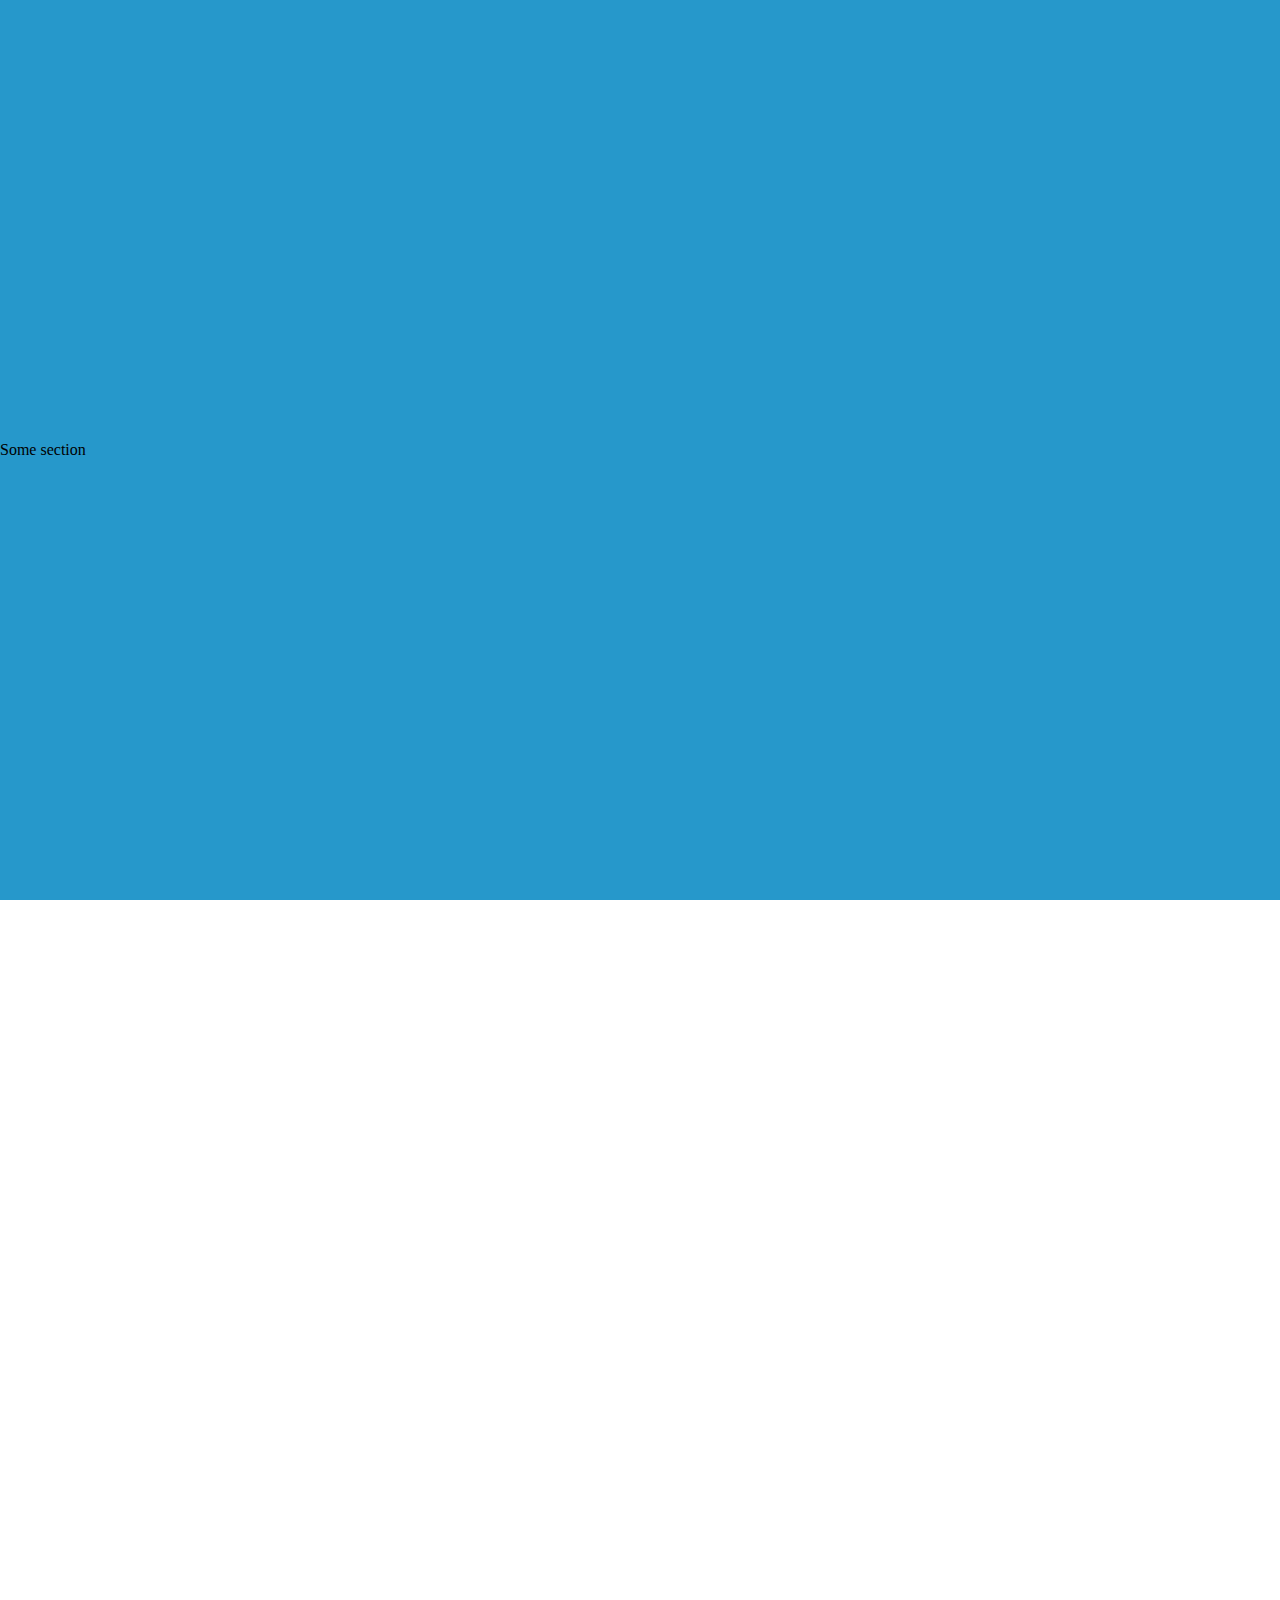
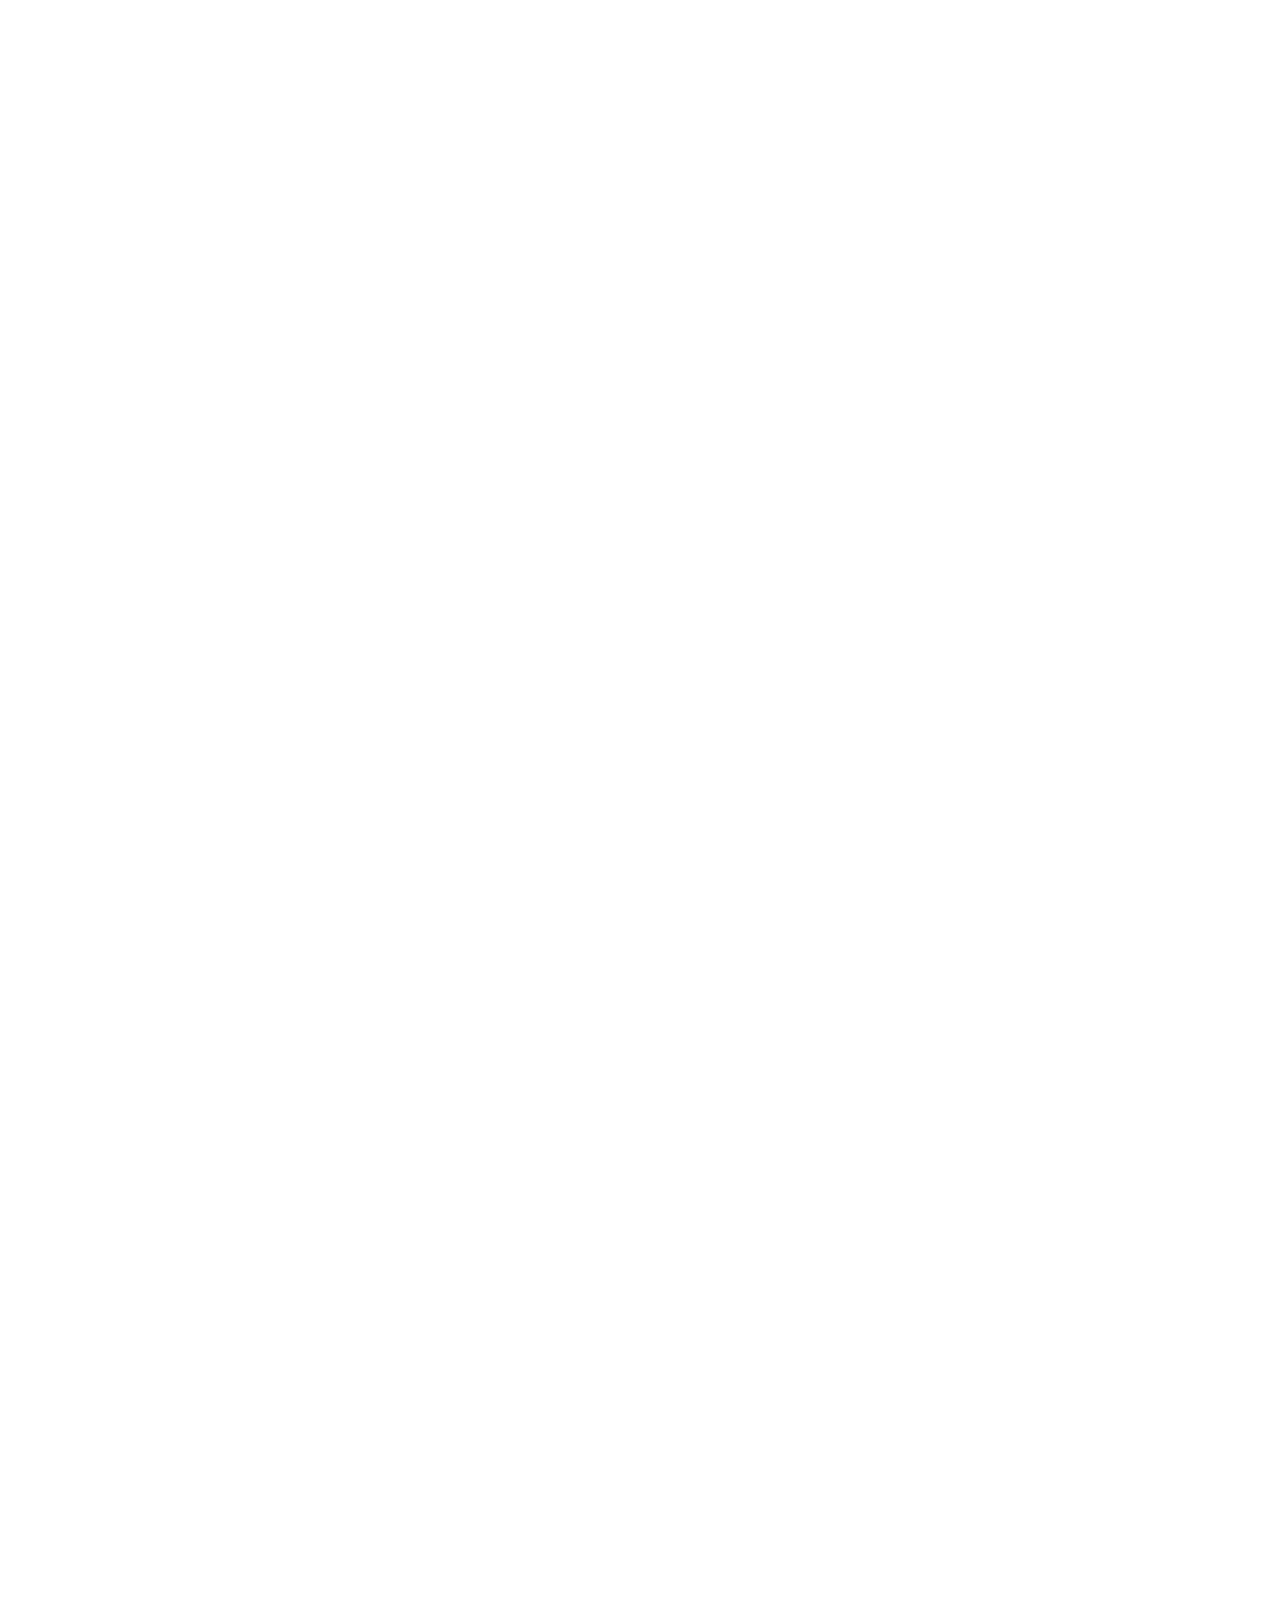
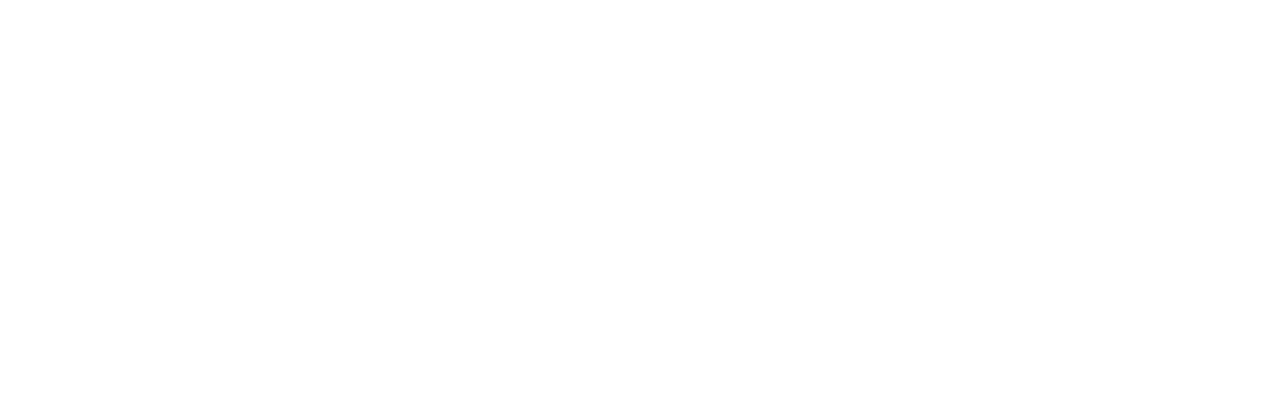
<file: ex.html>
<!doctype html>
<html lang="ko">
<head>
    <meta charset="UTF-8">
    <meta name="viewport"
          content="width=device-width, user-scalable=no, initial-scale=1.0, maximum-scale=1.0, minimum-scale=1.0">
    <meta http-equiv="X-UA-Compatible" content="ie=edge">
    <link rel="stylesheet" href="css/fullpage.css">
    <script type="text/javascript" src="vendor/jquery/jquery-3.5.1.min.js"></script>
    <script type="text/javascript" src="js/fullpage.js"></script>
    <script type="text/javascript" src="js/ex.js"></script>
    <title>Ex</title>
    <style>
        .section {
            width: 100%;
            height: 100vh;
        }

        .section.one {
            background-color: #2698cb;
        }

        .section.two {
            background-color: #ff253a;
        }

        .section.three {
            background-color: blueviolet;
        }

        .section.four {
            background-color: darkslategrey;
        }
    </style>
</head>
<body>
    <div id="fullpage">
        <div class="section one">Some section</div>
        <div class="section two">Some section</div>
        <div class="section three">Some section</div>
        <div class="section four">Some section</div>
    </div>
</body>
</html>
</file>
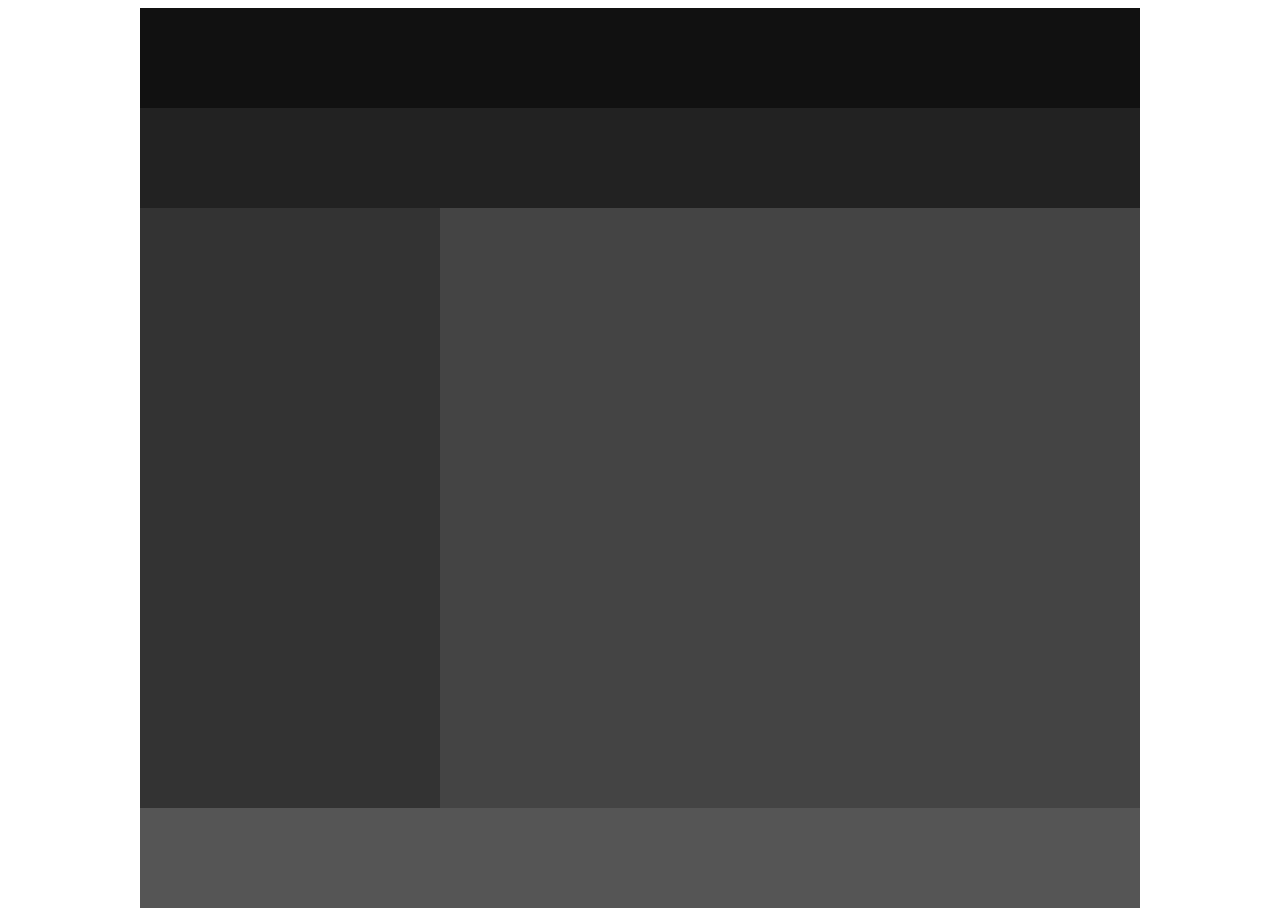
<file: index1.html>
<!DOCTYPE html>
<html lang="ko">
<head>
    <meta charset="UTF-8">
    <title>Title</title>
    <style>
        #wrap {
            width: 1000px;
            margin: 0 auto;
        }

        header {
            width: 1000px;
            height: 100px;
            background: #111;
        }

        nav {
            width: 1000px;
            height: 100px;
            background: #222;
        }

        aside {
            float: left;
            width: 300px;
            height: 600px;
            background: #333;
        }

        section {
            float: left;
            width: 700px;
            height: 600px;
            background: #444;

        }

        footer {
            clear: both;
            width: 1000px;
            height: 100px;
            background: #555;
        }
    </style>
</head>
<body>
<div id="wrap">
    <header></header>
    <nav></nav>
    <aside></aside>
    <section></section>
    <footer></footer>
</div>
</body>
</html>
</file>
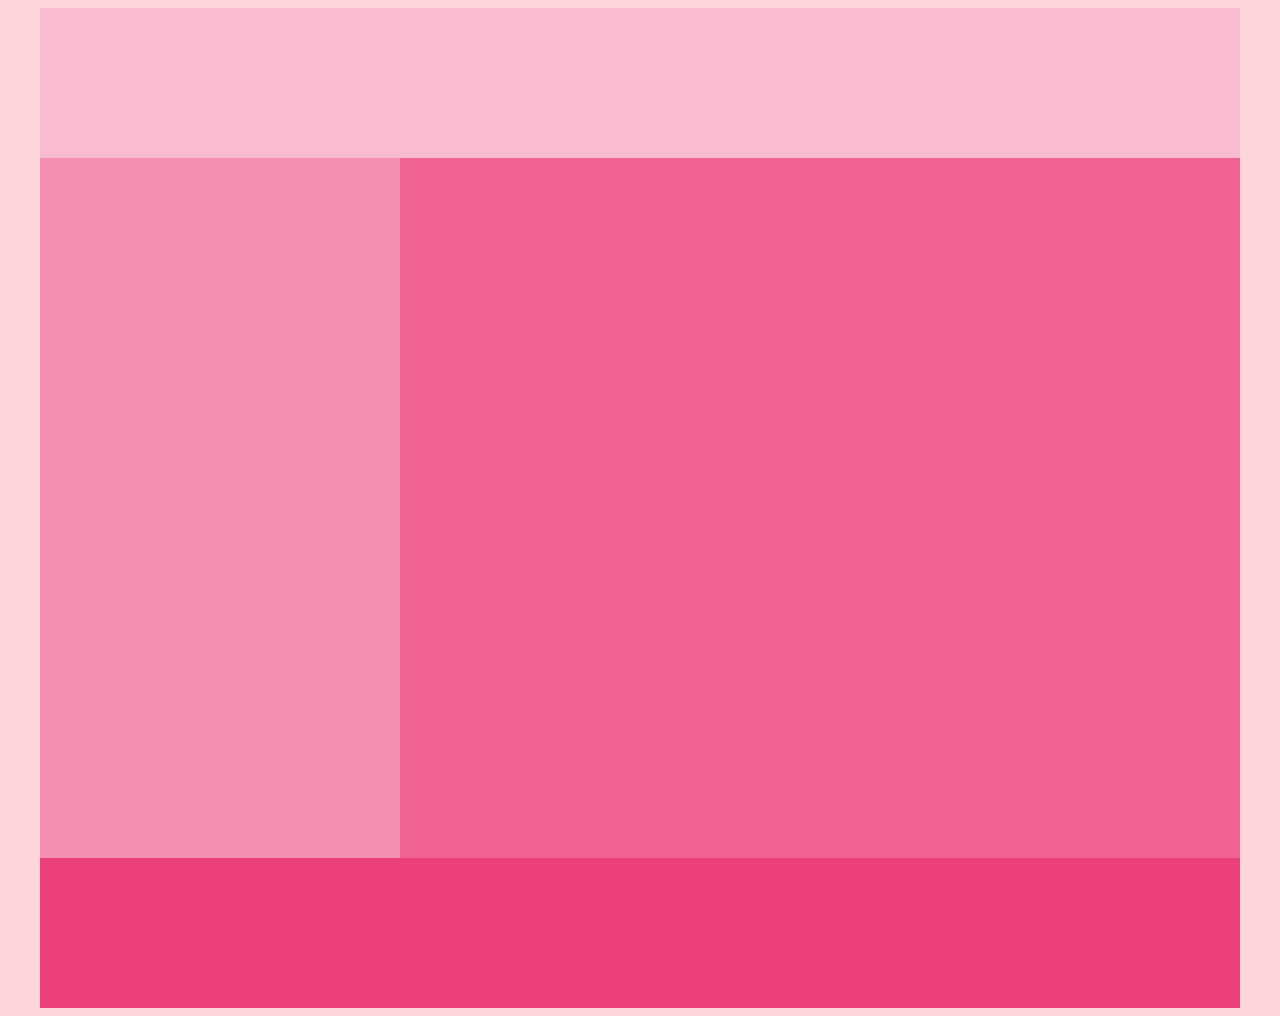
<file: index3.html>
<!DOCTYPE html>
<html lang="ko">
<head>
    <meta charset="UTF-8">
    <title>200819_03</title>
    <style>
        #wrap {width: 1200px;margin: 0 auto; /* 가운데 정렬 */}
        body {background: #ffd5dc;}
        header {width: 100%;height: 150px;background: #f8bbd0;}
        aside {float: left;width: 30%;height: 700px;background: #f48fb1;}
        section {float: left;width: 70%;height: 700px;background: #f06292;}
        footer {clear: both;width: 100%;height: 150px;background: #ec407a;}

        @media (max-width: 1220px) {
            #wrap {width: 95%;}
        }

        @media (max-width: 768px) {
            #wrap {width: 100%;}
        }

        @media (max-width: 480px) {
            #wrap {width: 100%;}
            header {height: 100%;}
            aside {float: none; width: 100%; height: 300px;}
            section {float: none; width: 100%; height: 300px;}
        }
    </style>
</head>
<body>
    <div id="wrap">
        <header></header>
        <aside></aside>
        <section></section>
        <footer>    </footer>
    </div>
</body>
</html>
</file>
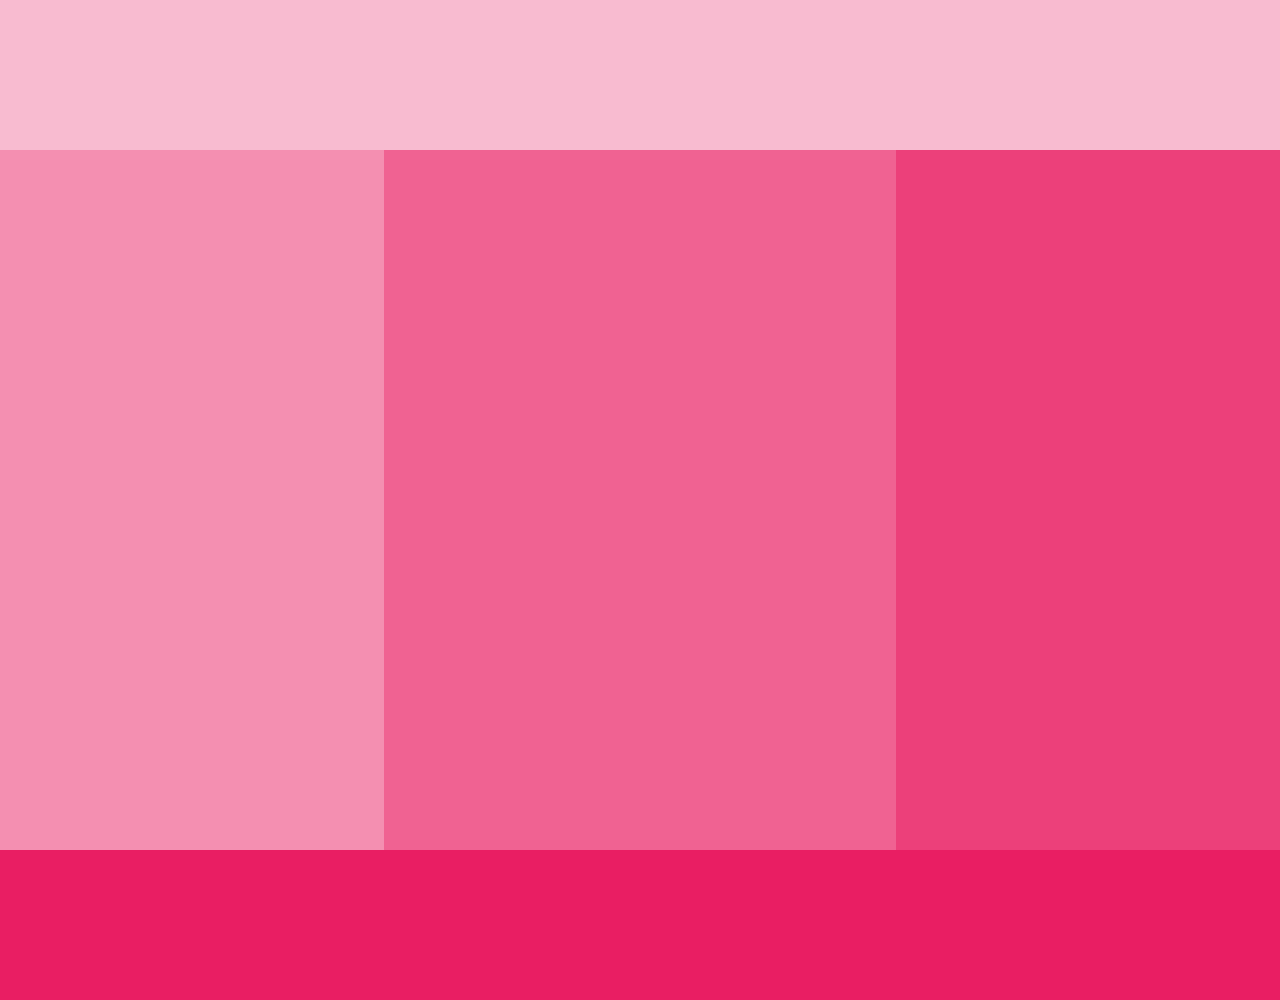
<file: index4.html>
<!DOCTYPE html>
<html lang="ko">
<head>
    <meta charset="UTF-8">
    <title>200819_04</title>
    <style>
        * {margin: 0; padding: 0;}
        #wrap { width: 100%;}
        header {width: 100%; height: 150px; background: #f8bbd0;}
        aside {float: left; width: 30%; height: 700px;background: #f48fb1;}
        section {float: left; width: 40%; height: 700px;background: #f06292;}
        article {float: left; width: 30%; height: 700px; background: #ec407a;}
        footer {clear: both; width: 100%; height: 150px; background: #e91e63;}

        @media (max-width: 1220px) {
            aside {width: 40%;}
            section {width: 60%; }
            article {clear: both; float: none; width: 100%; height: 300px;}
            /*section {float: none;}*/
        }

        @media (max-width: 768px) {
            aside {float: none; width: 100%; height: 300px;}
            section {float: none;width: 100%; height: 300px;}
        }

        @media (max-width: 480px) {
            header {height: 300px;}
            aside {height: 200px;}
            section {height: 200px;}
        }
    </style>
</head>
<body>
    <div id="wrap">
        <header></header>
        <aside></aside>
        <section></section>
        <article></article>
        <footer></footer>
    </div>
</body>
</html>
</file>
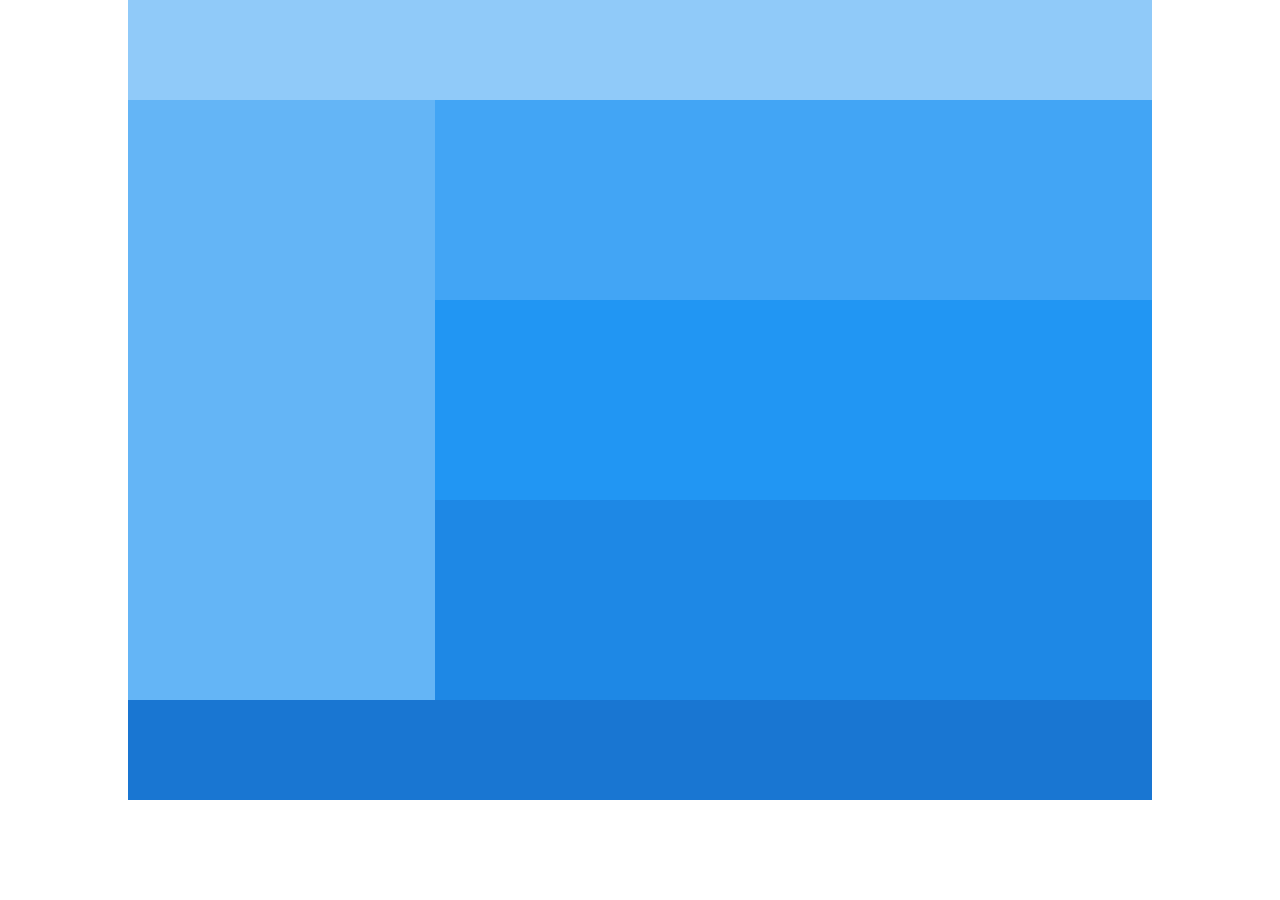
<file: index5.html>
<!DOCTYPE html>
<html lang="ko">
<head>
    <meta charset="UTF-8">
    <title>200820_05</title>
    <style>
        * { margin: 0; padding: 0;}
        #wrap { width: 80%; margin: 0 auto; }
        .header { width: 100%; height: 100px; background: #90caf9; margin: 0 auto;}
        .aside { float: left; width: 30%; height: 600px; background: #64b5f6;}
        .article1 { float: left; width: 70%; height: 200px; background: #42a5f5;}
        .article2 { float: left; width: 70%; height: 200px; background: #2196f3;}
        .article3 { float: left; width: 70%; height: 200px; background: #1e88e5; }
        .footer { clear: both; width: 100%; height: 100px; background: #1976d2; }

        @media (max-width: 1200px) {
            #wrap { width: 100%; }
            .aside { height: 400px; }
            .article3 { clear: both; width: 100%; height: 150px;}
        }

        @media (max-width: 768px) {
            .aside { clear: both; width: 100%; height: 80px; }
            .article1 { float: top; width: 50%; height: 200px; }
            .article2 { float: top; width: 50%; height: 200px; }
        }

        @media (max-width: 480px) {
            .article1 { clear: both; width: 100%;}
            .article2 { clear: both; width: 100%;}
            .article3 { display: none;}
        }
    </style>
</head>
<body>
    <div id="wrap">
        <header class="header"></header>
        <aside class="aside"></aside>
        <section class="article1"></section>
        <section class="article2"></section>
        <section class="article3"></section>
        <footer class="footer"></footer>
    </div>
</body>
</html>
</file>
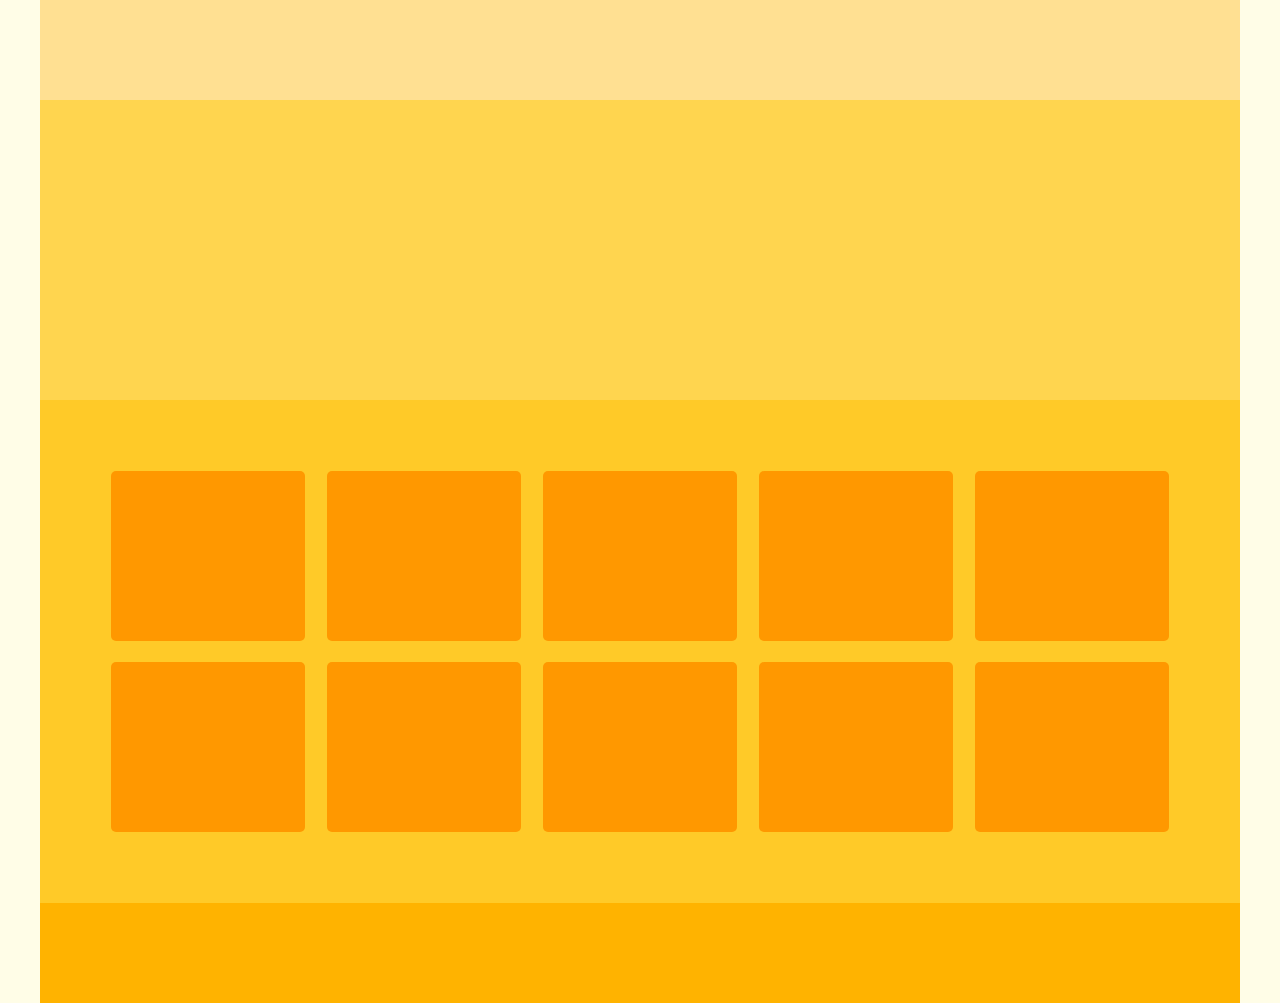
<file: index6.html>
<!DOCTYPE html>
<html lang="ko">
<head>
    <meta charset="UTF-8">
    <title>200822_06</title>
    <style>
        * { margin: 0; padding: 0;}
        body { background-color: #fffde7;}
        #wrap { width: 1200px; margin: 0 auto;}
        header { width: 100%; height: 100px; background-color: #ffe092; }
        article {width: 100%; height: 300px; background-color: #ffd54f;}
        section {overflow: hidden; padding: 5%; width: 90%; background-color: #ffca28;}
        section > div { width: 18%; margin: 1%; height: 170px; background-color: #ff9800; float: left; border-radius: 5px;}
        footer {width: 100%; height: 100px; background-color: #ffb300;}

        @media (max-width: 1240px) {
            #wrap { width: 100%; }
            section > div { width: 23%;}
            section > div:nth-child(5n) { display: none}
        }

        @media (max-width: 768px) {
            section > div { width: 31.3333%;}
            section > div:nth-child(5) { display: block;}
        }

        @media (max-width: 480px) {
            section > div { width: 48%;}
            section > div:nth-child(5n) { display: block;}
        }
    </style>
</head>
<body>
    <div id="wrap">
        <header></header>
        <article></article>
        <section>
            <div></div>
            <div></div>
            <div></div>
            <div></div>
            <div></div>
            <div></div>
            <div></div>
            <div></div>
            <div></div>
            <div></div>
        </section>
        <footer></footer>
    </div>
</body>
</html>
</file>
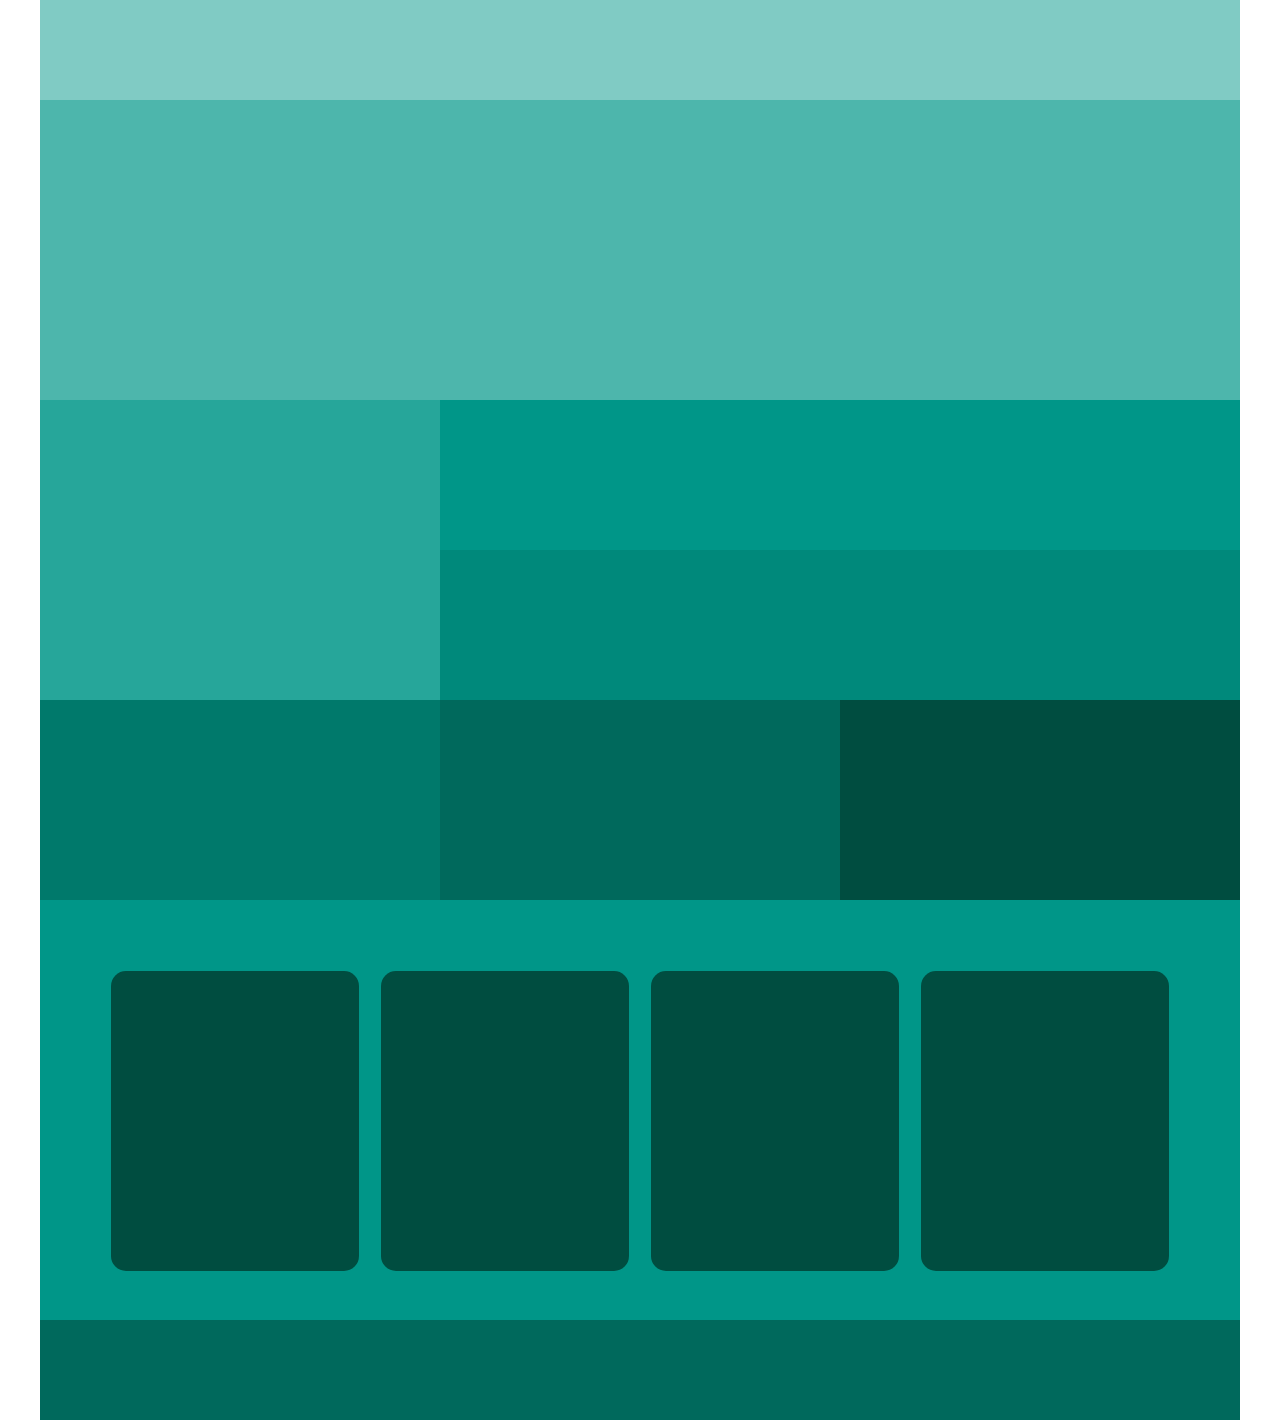
<file: index7.html>
<!DOCTYPE html>
<html lang="ko">
<head>
    <meta charset="UTF-8">
    <title>200822_07</title>
    <style>
        * { margin: 0; padding: 0;}
        #wrap { width: 1200px; margin: 0 auto; }
        #header { width: 100%; height: 100px; background-color: #80cbc4; }
        #banner { width: 100%; height: 300px; background-color: #4db6ac; }
        .nav { float: left; width: 33.3333%; height: 300px; background-color: #26a69a; }
        .article_right1 { float: left; width: 66.6666%; height: 150px; background-color: #009688; }
        .article_right2 { float: left; width: 66.6666%; height: 150px; background-color: #00897b; }
        .article_box1 { float: left; width: 33.3333%; height: 200px; background-color: #00796b; }
        .article_box2 { float: left; width: 33.3333%; height: 200px; background-color: #00695c; }
        .article_box3 { float: left; width: 33.3333%; height: 200px; background-color: #004d40; }
        #content3 { float: left; width: 90%; height: 300px; padding: 5%; background-color: #009688; }
        #content3 > article { float: left; width: 23%; margin: 1%; height: 300px; border-radius: 15px; background-color: #004d40; }
        #footer { float: left; width: 100%; height: 100px; background-color: #00695c; }

        @media (max-width: 1240px) {
            #wrap { width: 100%; }
            .article_box1 { width: 50%; }
            .article_box2 { width: 50%; }
            .article_box3 { display: none; }
            #content3 > article { width: 31.3333%;}
            #content3 > article:nth-child(4) { display: none;}
        }

        @media (max-width: 768px) {
            .article_box1 { width: 100%; height: 150px;}
            .article_box2 { width: 100%; height: 150px;}
            #content3 { height: 200px;}
            #content3 > article { height: 200px;}
        }

        @media (max-width: 480px) {
            .nav { width: 100%; height: 100px; }
            .article_right1 { width: 100%; height: 100px; }
            .article_right2 { width: 100%; height: 100px; }
            #content3 { height: 400px; }
            #content3 > article { width: 100%; height: 31.3333%;}
        }


    </style>
</head>
<body>
    <div id="wrap">
        <header id="header"></header>
        <section id="banner"></section>
        <section id="content1">
            <nav class="nav"></nav>
            <article class="article_right1"></article>
            <article class="article_right2"></article>
        </section>
        <section id="content2">
            <article class="article_box1"></article>
            <article class="article_box2"></article>
            <article class="article_box3"></article>
        </section>
        <section id="content3">
            <article class="article_square1"></article>
            <article class="article_square2"></article>
            <article class="article_square3"></article>
            <article class="article_square4"></article>
        </section>
        <footer id="footer"></footer>
    </div>
</body>
</html>
</file>
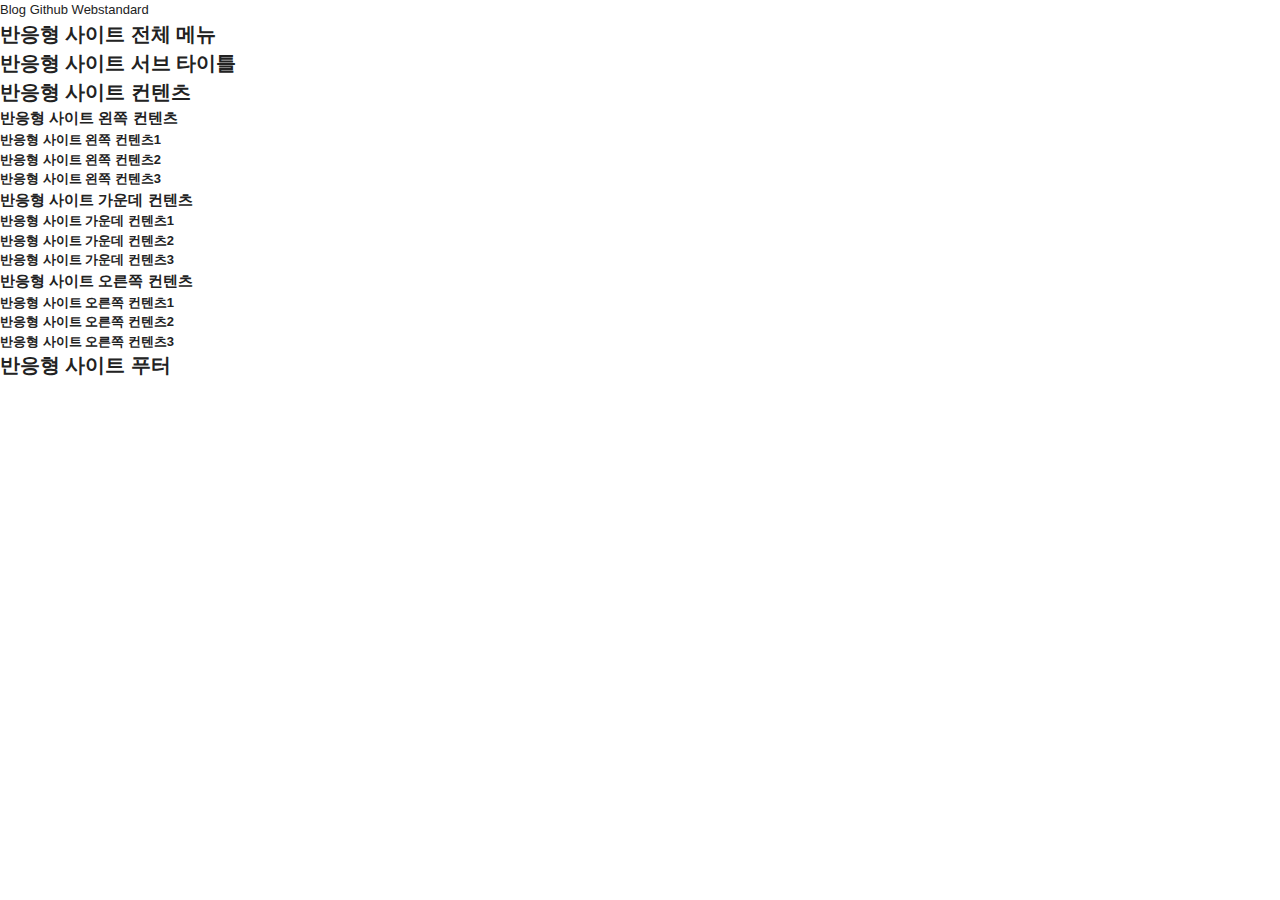
<file: index9.html>
<!DOCTYPE html>
<html lang="ko">
<head>
    <meta charset="UTF-8">
    <title>200822_09</title>
    <link rel="stylesheet" href="css/style.css">
    <link rel="stylesheet" href="css/reset.css">
</head>
<body>
    <header id="header">
        <div class="header_menu">
            <a href="#">Blog</a>
            <a href="#">Github</a>
            <a href="#">Webstandard</a>
        </div>
    </header>
<!--    header-->

    <nav>
        <h2>반응형 사이트 전체 메뉴</h2>
    </nav>
    <article>
        <h2>반응형 사이트 서브 타이틀</h2>
    </article>
    <main>
        <section>
            <h2>반응형 사이트 컨텐츠</h2>
            <section>
                <h3>반응형 사이트 왼쪽 컨텐츠</h3>
                <article><h4>반응형 사이트 왼쪽 컨텐츠1</h4></article>
                <article><h4>반응형 사이트 왼쪽 컨텐츠2</h4></article>
                <article><h4>반응형 사이트 왼쪽 컨텐츠3</h4></article>
            </section>
            <section>
                <h3>반응형 사이트 가운데 컨텐츠</h3>
                <article><h4>반응형 사이트 가운데 컨텐츠1</h4></article>
                <article><h4>반응형 사이트 가운데 컨텐츠2</h4></article>
                <article><h4>반응형 사이트 가운데 컨텐츠3</h4></article>
            </section>
            <section>
                <h3>반응형 사이트 오른쪽 컨텐츠</h3>
                <article><h4>반응형 사이트 오른쪽 컨텐츠1</h4></article>
                <article><h4>반응형 사이트 오른쪽 컨텐츠2</h4></article>
                <article><h4>반응형 사이트 오른쪽 컨텐츠3</h4></article>
            </section>
        </section>
    </main>
    <footer>
        <h2>반응형 사이트 푸터</h2>
    </footer>
</body>
</html>
</file>
<file: css/fullpage.css>
/*!
 * fullPage 3.0.9
 * https://github.com/alvarotrigo/fullPage.js
 *
 * @license GPLv3 for open source use only
 * or Fullpage Commercial License for commercial use
 * http://alvarotrigo.com/fullPage/pricing/
 *
 * Copyright (C) 2018 http://alvarotrigo.com/fullPage - A project by Alvaro Trigo
 */
html.fp-enabled,
.fp-enabled body {
    margin: 0;
    padding: 0;
    overflow:hidden;

    /*Avoid flicker on slides transitions for mobile phones #336 */
    -webkit-tap-highlight-color: rgba(0,0,0,0);
}
.fp-section {
    position: relative;
    -webkit-box-sizing: border-box; /* Safari<=5 Android<=3 */
    -moz-box-sizing: border-box; /* <=28 */
    box-sizing: border-box;
}
.fp-slide {
    float: left;
}
.fp-slide, .fp-slidesContainer {
    height: 100%;
    display: block;
}
.fp-slides {
    z-index:1;
    height: 100%;
    overflow: hidden;
    position: relative;
    -webkit-transition: all 0.3s ease-out; /* Safari<=6 Android<=4.3 */
    transition: all 0.3s ease-out;
}
.fp-section.fp-table, .fp-slide.fp-table {
    display: table;
    table-layout:fixed;
    width: 100%;
}
.fp-tableCell {
    display: table-cell;
    vertical-align: middle;
    width: 100%;
    height: 100%;
}
.fp-slidesContainer {
    float: left;
    position: relative;
}
.fp-controlArrow {
    -webkit-user-select: none; /* webkit (safari, chrome) browsers */
    -moz-user-select: none; /* mozilla browsers */
    -khtml-user-select: none; /* webkit (konqueror) browsers */
    -ms-user-select: none; /* IE10+ */
    position: absolute;
    z-index: 4;
    top: 50%;
    cursor: pointer;
    width: 0;
    height: 0;
    border-style: solid;
    margin-top: -38px;
    -webkit-transform: translate3d(0,0,0);
    -ms-transform: translate3d(0,0,0);
    transform: translate3d(0,0,0);
}
.fp-controlArrow.fp-prev {
    left: 15px;
    width: 0;
    border-width: 38.5px 34px 38.5px 0;
    border-color: transparent #fff transparent transparent;
}
.fp-controlArrow.fp-next {
    right: 15px;
    border-width: 38.5px 0 38.5px 34px;
    border-color: transparent transparent transparent #fff;
}
.fp-scrollable {
    overflow: hidden;
    position: relative;
}
.fp-scroller{
    overflow: hidden;
}
.iScrollIndicator{
    border: 0 !important;
}
.fp-notransition {
    -webkit-transition: none !important;
    transition: none !important;
}
#fp-nav {
    position: fixed;
    z-index: 100;
    top: 50%;
    opacity: 1;
    transform: translateY(-50%);
    -ms-transform: translateY(-50%);
    -webkit-transform: translate3d(0,-50%,0);
}
#fp-nav.fp-right {
    right: 17px;
}
#fp-nav.fp-left {
    left: 17px;
}
.fp-slidesNav{
    position: absolute;
    z-index: 4;
    opacity: 1;
    -webkit-transform: translate3d(0,0,0);
    -ms-transform: translate3d(0,0,0);
    transform: translate3d(0,0,0);
    left: 0 !important;
    right: 0;
    margin: 0 auto !important;
}
.fp-slidesNav.fp-bottom {
    bottom: 17px;
}
.fp-slidesNav.fp-top {
    top: 17px;
}
#fp-nav ul,
.fp-slidesNav ul {
  margin: 0;
  padding: 0;
}
#fp-nav ul li,
.fp-slidesNav ul li {
    display: block;
    width: 14px;
    height: 13px;
    margin: 7px;
    position:relative;
}
.fp-slidesNav ul li {
    display: inline-block;
}
#fp-nav ul li a,
.fp-slidesNav ul li a {
    display: block;
    position: relative;
    z-index: 1;
    width: 100%;
    height: 100%;
    cursor: pointer;
    text-decoration: none;
}
#fp-nav ul li a.active span,
.fp-slidesNav ul li a.active span,
#fp-nav ul li:hover a.active span,
.fp-slidesNav ul li:hover a.active span{
    height: 12px;
    width: 12px;
    margin: -6px 0 0 -6px;
    border-radius: 100%;
 }
#fp-nav ul li a span,
.fp-slidesNav ul li a span {
    border-radius: 50%;
    position: absolute;
    z-index: 1;
    height: 4px;
    width: 4px;
    border: 0;
    background: #333;
    left: 50%;
    top: 50%;
    margin: -2px 0 0 -2px;
    -webkit-transition: all 0.1s ease-in-out;
    -moz-transition: all 0.1s ease-in-out;
    -o-transition: all 0.1s ease-in-out;
    transition: all 0.1s ease-in-out;
}
#fp-nav ul li:hover a span,
.fp-slidesNav ul li:hover a span{
    width: 10px;
    height: 10px;
    margin: -5px 0px 0px -5px;
}
#fp-nav ul li .fp-tooltip {
    position: absolute;
    top: -2px;
    color: #fff;
    font-size: 14px;
    font-family: arial, helvetica, sans-serif;
    white-space: nowrap;
    max-width: 220px;
    overflow: hidden;
    display: block;
    opacity: 0;
    width: 0;
    cursor: pointer;
}
#fp-nav ul li:hover .fp-tooltip,
#fp-nav.fp-show-active a.active + .fp-tooltip {
    -webkit-transition: opacity 0.2s ease-in;
    transition: opacity 0.2s ease-in;
    width: auto;
    opacity: 1;
}
#fp-nav ul li .fp-tooltip.fp-right {
    right: 20px;
}
#fp-nav ul li .fp-tooltip.fp-left {
    left: 20px;
}
.fp-auto-height.fp-section,
.fp-auto-height .fp-slide,
.fp-auto-height .fp-tableCell{
    height: auto !important;
}

.fp-responsive .fp-auto-height-responsive.fp-section,
.fp-responsive .fp-auto-height-responsive .fp-slide,
.fp-responsive .fp-auto-height-responsive .fp-tableCell {
    height: auto !important;
}

/*Only display content to screen readers*/
.fp-sr-only{
    position: absolute;
    width: 1px;
    height: 1px;
    padding: 0;
    overflow: hidden;
    clip: rect(0, 0, 0, 0);
    white-space: nowrap;
    border: 0;
}
</file>
<file: css/style.css>
@font-face {
    font-family: 'GmarketSansBold';
    src: url('https://cdn.jsdelivr.net/gh/projectnoonnu/noonfonts_2001@1.1/GmarketSansBold.woff') format('woff');
    font-weight: normal;
    font-style: normal;
}

@font-face {
    font-family: 'GmarketSansMedium';
    src: url('https://cdn.jsdelivr.net/gh/projectnoonnu/noonfonts_2001@1.1/GmarketSansMedium.woff') format('woff');
    font-weight: normal;
    font-style: normal;
}

@font-face {
    font-family: 'ienlab-logo-font';
    src: url('../font/ienlab-logo-font.woff');
    font-weight: normal;
    font-style: normal;
}

* {
    transition: all 0.3s ease-in-out;
}

html {
    scroll-behavior: smooth;
}

body {
    height: 100%;
    position: relative;
}

.hidden {
    height: 100%;
    min-height: 100%;
    overflow: hidden !important;
    touch-action: none;
}

.header {
    width: 100%;
    height: 80px;
    /*background-color: aqua;*/
    position: fixed;
    z-index: 3;
}

.logo {
    width: 200px;
    height: 40px;
    background-image: url(../img/ienlab_logo_bk_transparent.png);
    background-size: contain;
    background-repeat: no-repeat;
    background-position: center;
    position: absolute;
    left: 50%;
    transform: translateX(calc(-50% - 20px));
    margin: 20px;
    z-index: 4;
}

.logo:hover {
    background-image: url(../img/ienlab_logo_cl.png)
}

.header .menu {
    position: absolute;
    width: fit-content;
    margin: 20px 20px 20px 0;
    left: 5%;
}

.header .menu li.dropdown {
    list-style-type: none;
    display: inline-block;
    font-family: GmarketSansMedium, sans-serif;
    font-size: 14px;
    color: #ffffff;
    padding: 10px;
}

.header .menu li.dropdown:hover {
    background-color: #000000;
    box-shadow: 0 8px 16px 0 rgba(0,0,0,0.2);
}

.dropdown-content {
    visibility: hidden;
    opacity: 0;
    position: absolute;
    background-color: #f9f9f9;
    min-width: 160px;
    width: fit-content;
    box-shadow: 0 8px 16px 0 rgba(0,0,0,0.2);
    margin-top: 15px;
    z-index: 1;
    transform: translateX(-10px);
}

.dropdown_icon {
    height: 1.5rem;
    transform: translateY(0.5rem);
}

.dropdown-content a {
    float: none;
    color: black;
    padding: 12px 16px;
    text-decoration: none;
    display: block;
    text-align: left;
}

.dropdown-content a:hover {
    background-color: rgba(0,0,0,0.1);
}

.dropdown:hover .dropdown-content {
    visibility: visible;
    opacity: 1;
}

.header .header_icon {
    position: absolute;
    width: fit-content;
    text-align: right;
    right: 5%;
    margin: 20px 0 20px 20px;
}

.header .header_icon li {
    display: inline;
}

i.fab {
    color: #ffffff;
    font-size: 24px;
    margin: 10px;
}

i.fab:hover {
    transform: scale(1.2, 1.2);
}

.screen {
    width: 100%;
    height: 100%;
    position: fixed;
    /*background-color: #000;*/
    z-index: 2;
    display: block;
}

.title {
    position: absolute;
    left: 50%;
    top: 50%;
    transform: translate(-50%, -50%);
    font-family: 'GmarketSansBold', sans-serif;
    font-size: 3rem;
    color: #ffffff;
}

ul.app_group {
    display: block;
    position: absolute;
    list-style-type: none;
    top: 50%;
    transform: translateY(-50%);
    margin-left: 15%;
}

li.app_desc {
    font-family: 'GmarketSansBold', sans-serif;
    font-size: 4rem;
    line-height: 5rem;
    color: #ffffff;
}

li.app_title {
    display: block;
    font-family: 'GmarketSansBold', sans-serif;
    font-size: 2rem;
    color: #ffffff;
}

img.app_icon {
    width: auto;
    height: 4rem;
    margin-bottom: -1.25rem;
}

img.phone {
    /*background-color: black;*/
    /*opacity: 70%;*/
    width: 25%;
    height: auto;
    position: fixed;
    bottom: -10%;
}

img.phone.one {
    right: 5%;
    z-index: 5;
}

img.phone.two {
    right: 28%;
    z-index: 3;
}

img.phone.disappear {
    opacity: 0;
}

img.screenshot {
    width: 18.41%;
    position: absolute;
    bottom: -3.3%;
}

img.screenshot.one {
    right: 8.31%;
    z-index: 6;
}

img.screenshot.two {
    right: 31.31%;
    z-index: 4;
}

.scroll_icon {
    display: block;
    position: absolute;
    top: 50%;
    transform: translateY(-50%);
    margin-left: 5%;
    z-index: 3;
}

.scroll_icon li {
    list-style-type: none;
}

.scroll_icon li img {
    width: 30px;
    height: auto;
    margin-top: 10px;
    margin-bottom: 10px;
}

.scroll_icon .icon_bg {
    width: 30px;
    height: 30px;
    background-color: #ffffff;
    border-radius: 50%;
}

.scroll_icon li.indicator, .scroll_icon li:hover {
    transform: scale(1.5, 1.5);
}

.scroll_icon li#ic_ienlab img {
    background-image: url("../icon/ienlab.svg");
}

.scroll_icon li#ic_ienlab.indicator img {
    background-image: url("../icon/ienlab_color.svg");
}

.scroll_icon li#ic_bp img {
    background-image: url("../icon/bp_icon.svg");
}

.scroll_icon li#ic_bp.indicator img {
    background-image: url("../icon/bp_icon_color.svg");
}

.scroll_icon li#ic_tn img {
    background-image: url("../icon/tn_icon.svg");
}

.scroll_icon li#ic_tn.indicator img {
    background-image: url("../icon/tn_icon_color.svg");
}

.scroll_icon li#ic_ir img {
    background-image: url("../icon/ir_icon.svg");
}

.scroll_icon li#ic_ir.indicator img {
    background-image: url("../icon/ir_icon_color.svg");
}

.scroll_icon li#ic_ar img {
    background-image: url("../icon/ar_icon.svg");
}

.scroll_icon li#ic_ar.indicator img {
    background-image: url("../icon/ar_icon_color.svg");
}

.scroll_icon li#ic_sg img {
    background-image: url("../icon/sg_icon.svg");
}

.scroll_icon li#ic_sg.indicator img {
    background-image: url("../icon/sg_icon_color.svg");
}

.section {
    height: 100vh;
    overflow: hidden;
    background-size: cover;
    background-image: url(../img/bg_main.png);
}

.section.one {
    background-position: center;
    background-image: url(../img/bg_main.png);
}

.section.one .overlay {
    background-color: #000000;
    background-size: cover;
    /*position: fixed;*/
    z-index: 2;
    width: 100%;
    height: 100%;
    opacity: 0.5;
}

.section.two {
    background-image: url(../img/bg_bp.png);
}

.section.three {
    background-image: url(../img/bg_tn.png);
}

.section.four {
    background-image: url(../img/bg_ir.png);
}

.section.five {
    background-image: url(../img/bg_ar.png);
}

.section.six {
    background-image: url(../img/bg_sg.png);
}
</file>
